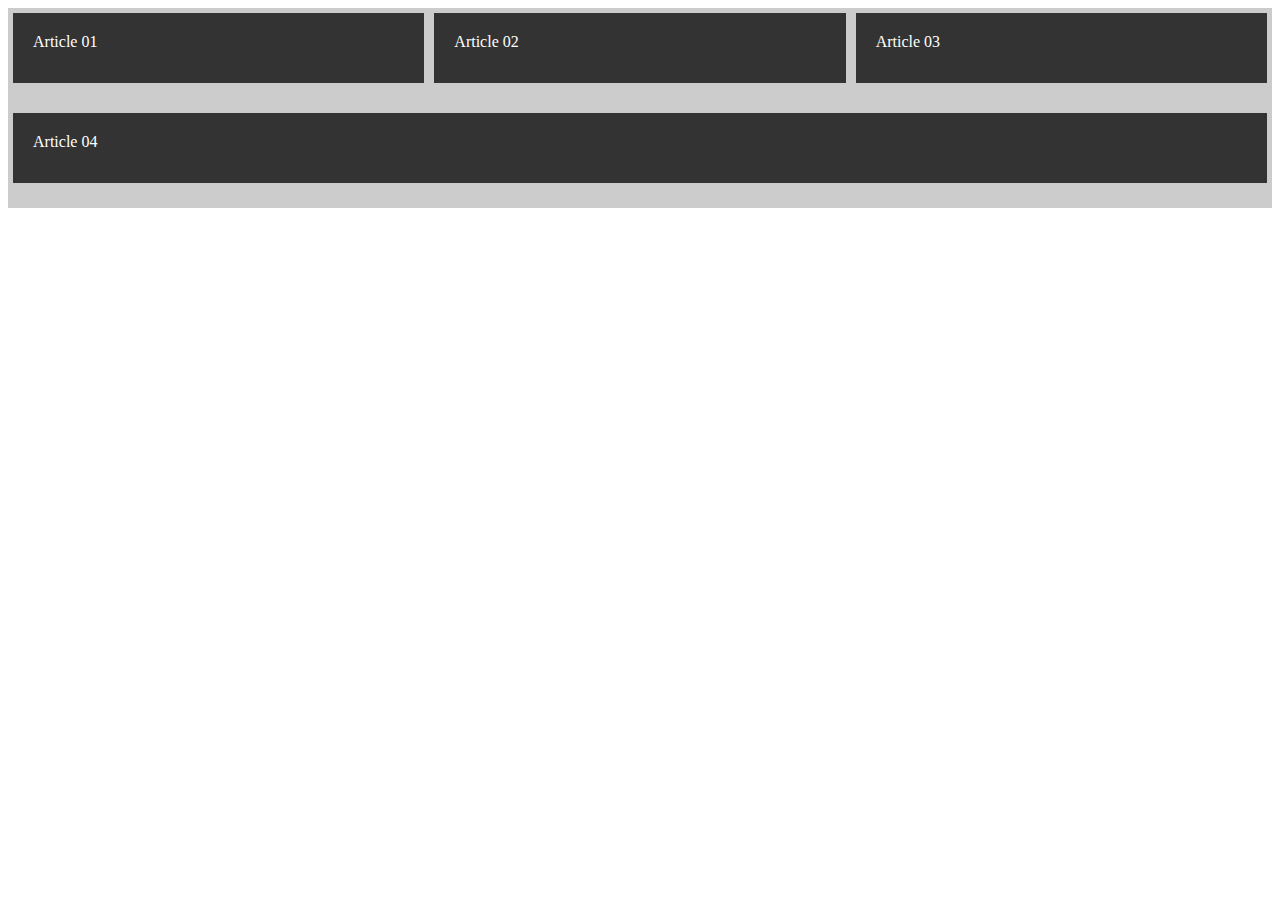
<file: index.html>
<!DOCTYPE html>
<html lang="pt-br">
  <head>
    <meta charset="UTF-8" />
    <meta name="viewport" content="width=device-width, initial-scale=1.0" />
    <title>FlexBox</title>
    <link rel="stylesheet" href="style.css" />
  </head>
  <body>
    <section class="container">
      <article class="item article-01">Article 01</article>
      <article class="item article-02">Article 02</article>
      <article class="item article-03">Article 03</article>
      <article class="item article-04">Article 04</article>
    </section>
  </body>
</html>
</file>
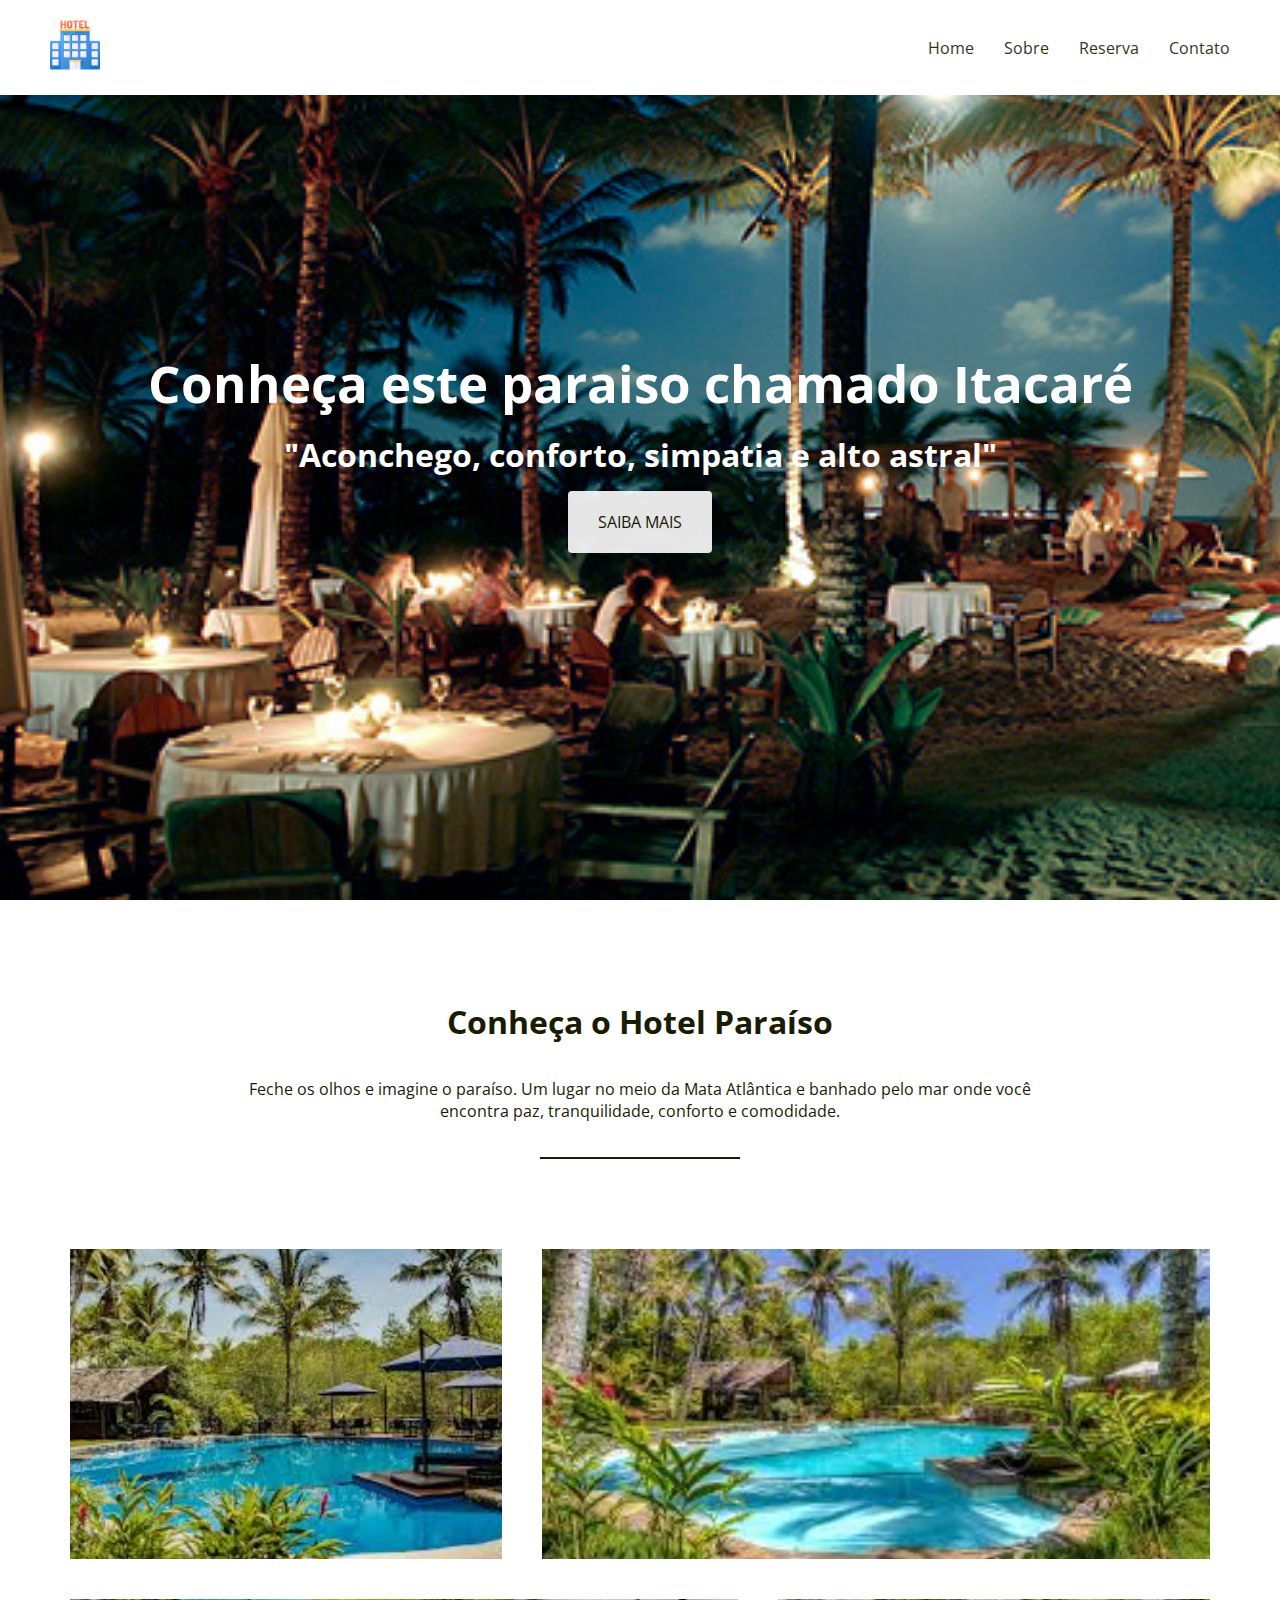
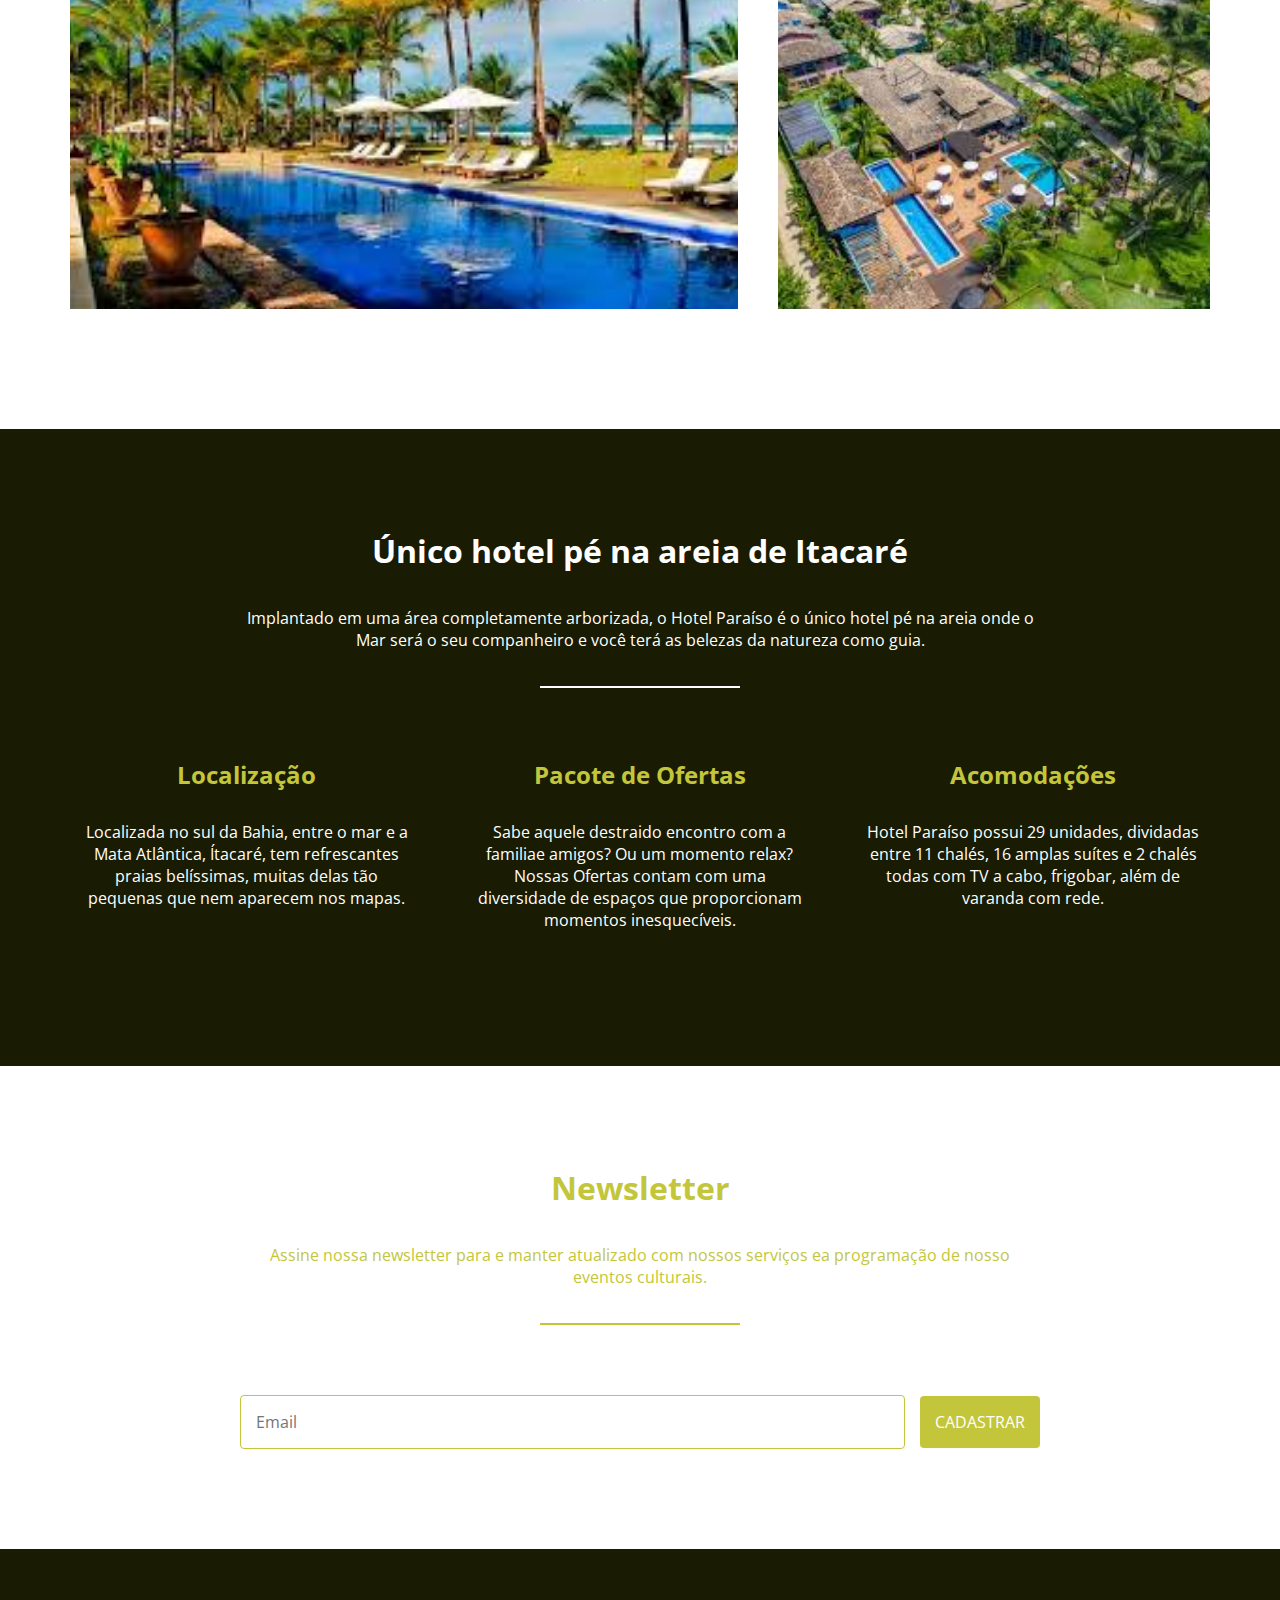
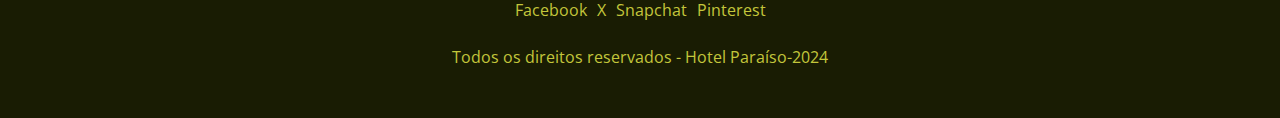
<file: Projeto/index.html>
<!DOCTYPE html>
<html lang="pt-br">
  <head>
    <meta charset="UTF-8" />
    <meta name="viewport" content="width=device-width, initial-scale=1.0" />
    <title>Hotel Paraiso</title>
    <link rel="preconnect" href="https://fonts.gstatic.com" />
    <link
      href="https://fonts.googleapis.com/css2?family=Open+Sans:wght@300;400;700&family=Roboto&display=swap"
      rel="stylesheet"
    />
    <link rel="stylesheet" href="css/style.css" />
  </head>
  <body>
    <header>
      <a href="#"> <img src="img/hotel.png" alt="Hotel Paraiso" /></a>
      <nav>
        <li><a href="">Home</a></li>
        <li><a href="">Sobre</a></li>
        <li><a href="">Reserva</a></li>
        <li><a href="">Contato</a></li>
      </nav>
    </header>

    <section class="hero">
      <h1>Conheça este paraiso chamado Itacaré</h1>
      <h3>"Aconchego, conforto, simpatia e alto astral"</h3>
      <a class="btn" href="">Saiba mais</a>
    </section>

    <section class="conheca-o-hotel">
      <h3>Conheça o Hotel Paraíso</h3>
      <p>
        Feche os olhos e imagine o paraíso. Um lugar no meio da Mata Atlântica e
        banhado pelo mar onde você encontra paz, tranquilidade, conforto e
        comodidade.
      </p>
      <hr />
      <ul class="grid">
        <li class="small" style="background-image: url('img/1.jpg')"></li>
        <li class="large" style="background-image: url('img/2.jpg')"></li>
        <li class="large" style="background-image: url('img/3.jpg')"></li>
        <li class="small" style="background-image: url('img/4.jpg')"></li>
      </ul>
    </section>

    <section class="caracteristicas">
      <h3>Único hotel pé na areia de Itacaré</h3>
      <p>
        Implantado em uma área completamente arborizada, o Hotel Paraíso é o
        único hotel pé na areia onde o Mar será o seu companheiro e você terá as
        belezas da natureza como guia.
      </p>
      <hr />
      <ul class="grid">
        <li>
          <i class="fa-sharp fa-solid fa-location-arrow"></i>
          <h4>Localização</h4>
          <p>
            Localizada no sul da Bahia, entre o mar e a Mata Atlântica, Ítacaré,
            tem refrescantes praias belíssimas, muitas delas tão pequenas que
            nem aparecem nos mapas.
          </p>
        </li>

        <li>
          <i class="fa-sharp fa-solid fa-gift-arrow"></i>
          <h4>Pacote de Ofertas</h4>
          <p>
            Sabe aquele destraido encontro com a familiae amigos? Ou um momento
            relax? Nossas Ofertas contam com uma diversidade de espaços que
            proporcionam momentos inesquecíveis.
          </p>
        </li>

        <li>
          <i class="fa-sharp fa-solid fa-location-arrow"></i>
          <h4>Acomodações</h4>
          <p>
            Hotel Paraíso possui 29 unidades, dividadas entre 11 chalés, 16
            amplas suítes e 2 chalés todas com TV a cabo, frigobar, além de
            varanda com rede.
          </p>
        </li>
      </ul>
    </section>

    <section class="newsletter">
      <h3>Newsletter</h3>
      <p>
        Assine nossa newsletter para e manter atualizado com nossos serviços ea
        programação de nosso eventos culturais.
      </p>
      <hr />

      <form>
        <input type="text" placeholder="Email" />
        <button>Cadastrar</button>
      </form>
    </section>

    <footer>
      <ul>
        <li>Facebook</li>
        <li>X</li>
        <li>Snapchat</li>
        <li>Pinterest</li>
      </ul>
      <p>Todos os direitos reservados - Hotel Paraíso-2024</p>
    </footer>
  </body>
</html>
</file>
<file: style.css>
.container{
    background-color: #ccc;
    height: 200px;
    display: flex;
    flex-wrap: wrap;
    /*ativa flexbox e junto traz flex-direction: row e flex-wrap: nowrap (quebra de linha)*/
    /*a propriedade flex-flow serve para os dois parametros acima
    ex: flex-flow: row wrap-reverse
    */
    justify-content: flex-start; 
    /*alinhamento horizontal valor padrão flex-start (flex-center, flex-end) 
    space-between (cria espaço entre os elementos) space-around (espaço entorno)*/
    
    align-items: flex-start;
    /*alinha os itens na vertical, valor padrão é stretch que preenche a altura toda. 
    demais valores (flex-start, center, flex-end)
    o atributo baseline adiciona preenchimento acima ou abaixo sem tirar da linha base.
    */

    align-content: stretch;
    /*Alinhamento vertical quando os itens estiverem em quebra(wrap)
    valor padrão é stretch que preenche a altura toda. 
    demais valores (flex-start, center, flex-end)
    */
}

.item{
    background-color: #333;
    color: #fff;
    padding: 20px;
    margin: 5px;
    height: 30px;
  /*flex-grow: 1; /*largura igual para todos
    flex-shrink: 1 /*tamanho menor ;
    flex-basis: 20px; /*largura inicial*/
    flex: 1 1 300px; /*resume as 3 propriedades acima*/


}
.article-01{
    
}
/*trabalhando com os filhos do container*/
/*
order:3 define a ordem da posição
align-self posição diferente aos demais e é posicionado de acordo com o flex-direction
caso seja row sera vertial, caso seja colunm sera na horizontal.

*/
</file>
<file: Projeto/css/style.css>
/*Reset*/
*{margin: 0; padding: 0; font-size: 100%; box-sizing: border-box; font-family: 'Open Sans', sans-serif;}
nav, ul{list-style: none;}
a{text-decoration: none; cursor: pointer; opacity: 0.9;}
a:hover{opacity: 1;}

/*HEADER*/
header{ width: 100%; position: absolute; top: 0; left: 0; display: flex; justify-content: space-between; 
    align-items: center; padding: 20px 50px; background-color: #fff;}
header img{height: 50px; width: 50px;}    
header nav{display: flex;}
header li a{color: #191c03;}
header li {margin: 0 15px;}
header li:first-child{margin-left: 0;}
header li:last-child{margin-right: 0;}
@media (max-width: 700px){
    header {flex-direction: column};
    header {margin-bottom: 15px;}
}


/*HERO*/
.hero{background-image: url(../img/itacare.jpg); background-size: cover; min-height: 100vh; color: #fff; display: flex;
     justify-content: center; align-items: center; flex-direction: column; text-align: center;}
.hero h1{font-size: 3.2rem; margin-bottom: 15px;}
.hero h3{font-size: 2rem; margin-bottom: 15px;}
.hero .btn{background-color: #fff; border-radius: 4px; color: #191c03; padding: 20px 30px; text-transform: uppercase;}
@media (max-width: 700px){
    .hero h1{font-size: 2.5rem}
    .hero h3{font-size: 1.5rem}
}

/*CONHEÇA O HOTEL*/
.conheca-o-hotel{display: flex; flex-direction: column; align-items: center; padding: 100px 50px;}
.conheca-o-hotel h3{font-size: 2rem; margin-bottom: 35px; color: #191c03; text-align: center;}
.conheca-o-hotel p{max-width: 800px; margin-bottom: 35px; color: #191c03; text-align: center;}
.conheca-o-hotel hr{width: 200px; height: 2px; background-color: #191c03; margin-bottom: 70px; border: none;}

.conheca-o-hotel .grid{width: 100%; display: flex; flex-wrap: wrap;}
.conheca-o-hotel .grid li{height: 350px; padding: 20px; border-radius: 4px; background-clip: content-box; 
    background-size: cover; background-position: center;}
.conheca-o-hotel .grid li.small{flex-basis: 40%;}
.conheca-o-hotel .grid li.large{flex-basis: 60%;}
@media (max-width: 700px){
   .conheca-o-hotel .grid li.small, .conheca-o-hotel .grid li.large{flex-basis: 100%;}
}

/*CARACTERISTICAS*/
.caracteristicas{ background-color: #191c03; display: flex; flex-direction: column; align-items: center; padding: 100px 50px;}
.caracteristicas h3{font-size: 2rem; margin-bottom: 35px; color: #fff; text-align: center;}
.caracteristicas p{max-width: 800px; margin-bottom: 35px; color: #fff; text-align: center;}
.caracteristicas hr{width: 200px; height: 2px; background-color: #fff; margin-bottom: 70px; border: none;}

.caracteristicas .grid{width: 100%; display: flex;}
.caracteristicas .grid li{padding: 0 30px; text-align: center;}
.caracteristicas .grid li i{color: #c3c63b; font-size: 3.5rem; margin-bottom: 30px;}
.caracteristicas .grid li h4{font-size: 1.5rem; color: #c3c63b; margin-bottom: 30px;}
.caracteristicas li p{color: #fff;}
@media (max-width: 850px){
    .caracteristicas .grid{flex-direction: column;} 
 }

 /*NEWSLETTER*/
 .newsletter{display: flex; flex-direction: column; align-items: center; padding: 100px 50px;}
 .newsletter h3{font-size: 2rem; margin-bottom: 35px; color: #c3c63b; text-align: center;}
.newsletter p{max-width: 800px; margin-bottom: 35px; color: #c3c63b; text-align: center;}
.newsletter hr{width: 200px; height: 2px; background-color: #c3c63b; margin-bottom: 70px; border: none;}

.newsletter form{display: flex; align-items: center; justify-content: center; flex-wrap: wrap; width: 80%; max-width: 800px;}
.newsletter input{padding: 15px; border: 1px solid #c3c63b; border-radius: 4px; margin-right: 15px; flex: 1;}
.newsletter button{padding: 15px; background-color: #c3c63b; color: #fff; text-transform: uppercase; border: 
    none; border-radius: 4px; cursor: pointer;}
    @media (max-width: 700px){
        .newsletter input{flex-basis:100%; margin-bottom: 15px}; 
     }

/*FOOTER*/     
footer{display: flex; flex-direction: column; background-color: #191c03; padding: 50px 0px; align-items: center;}
footer ul {display: flex; margin-bottom: 25px;}
footer li{margin-right: 10px;color: #c3c63b;}
footer ul li:last-child{margin-right: 0;}
footer ul li a {color: #c3c63b; font-size: 2rem;}
footer p {color: #c3c63b; text-align: center;}
</file>
